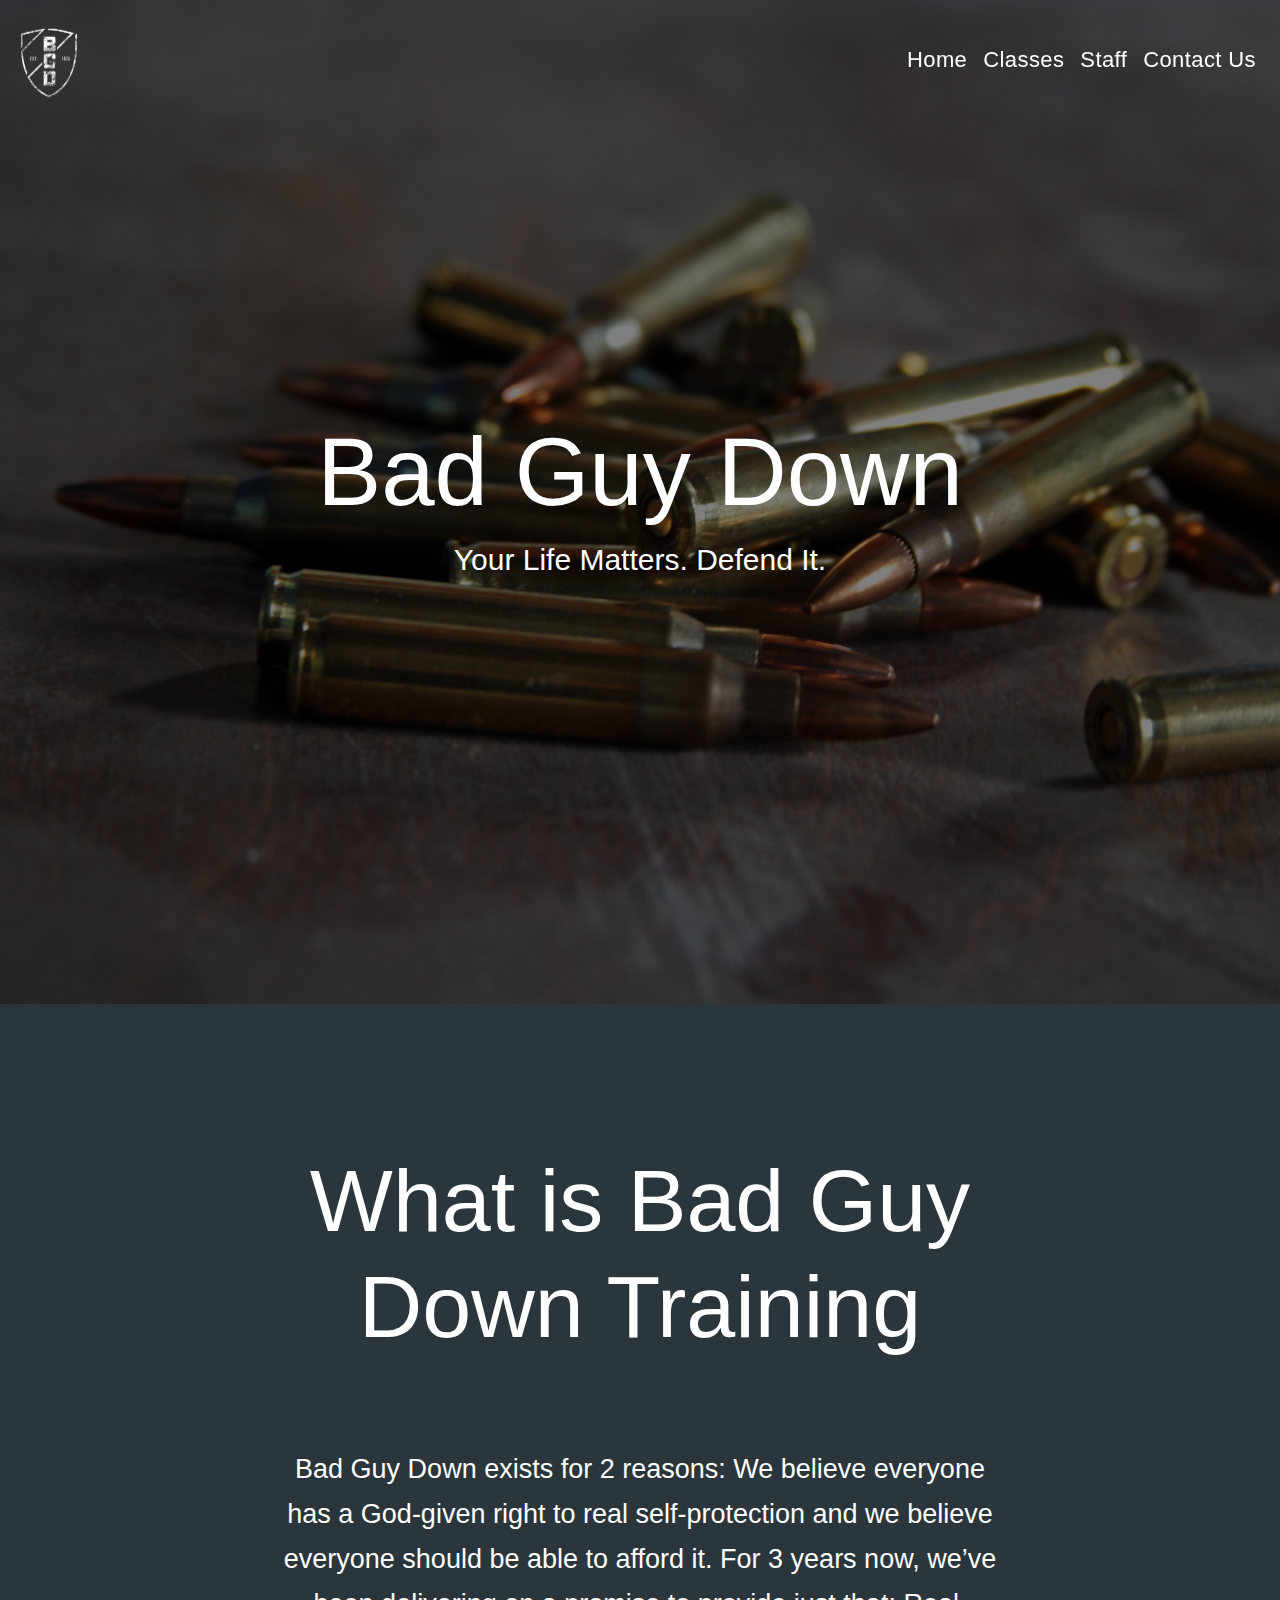
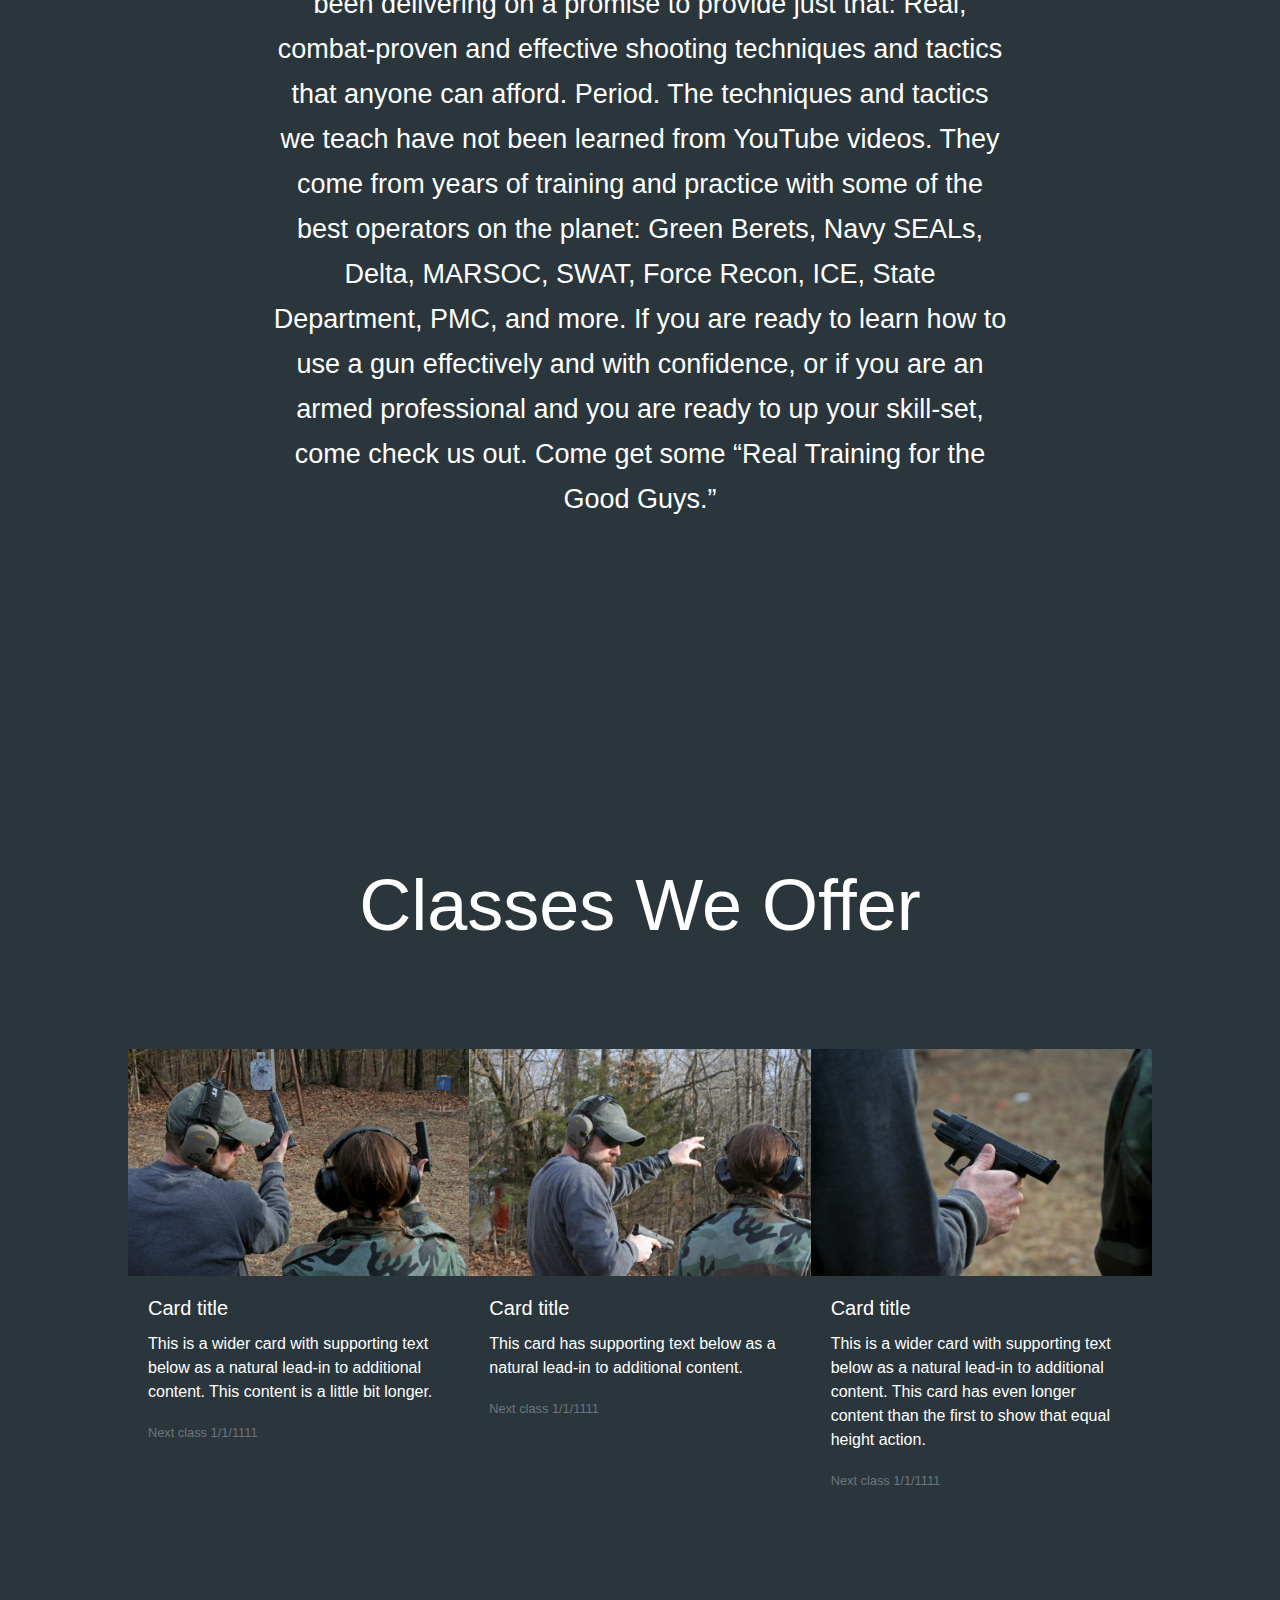
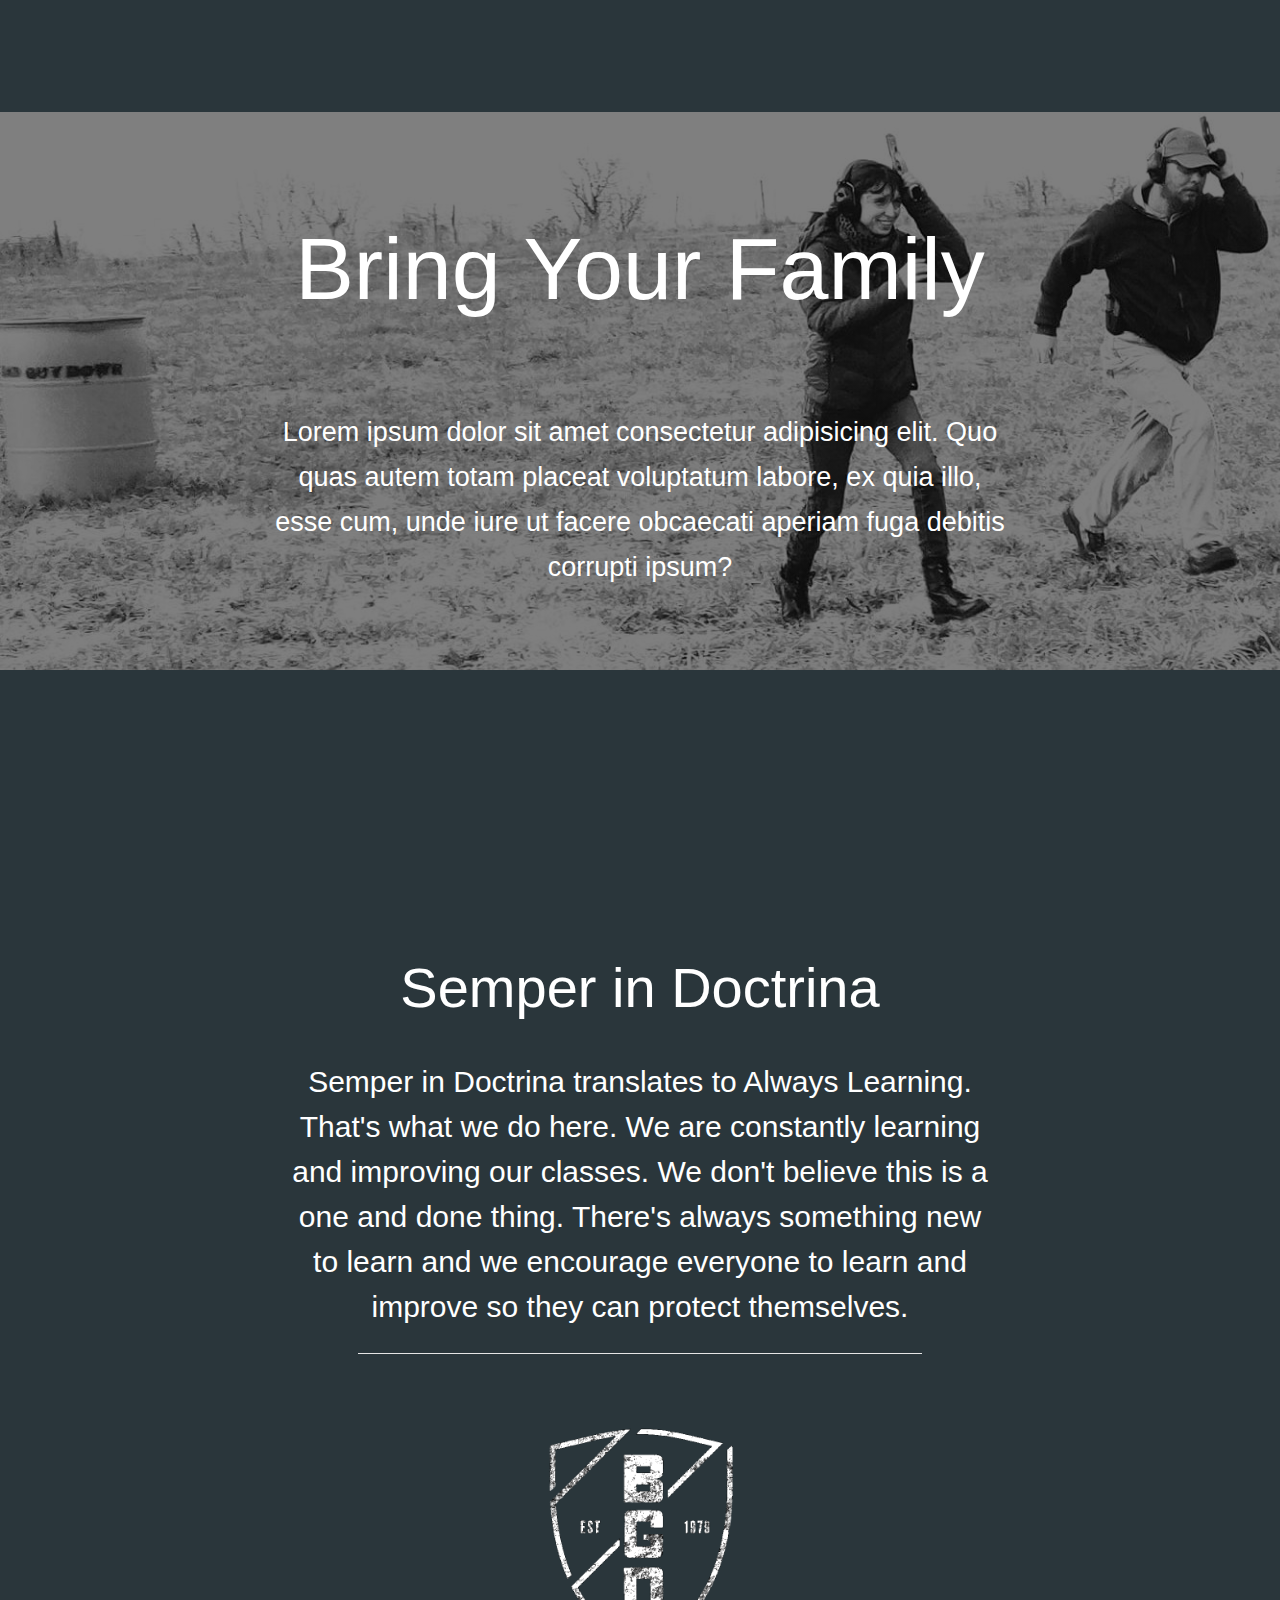
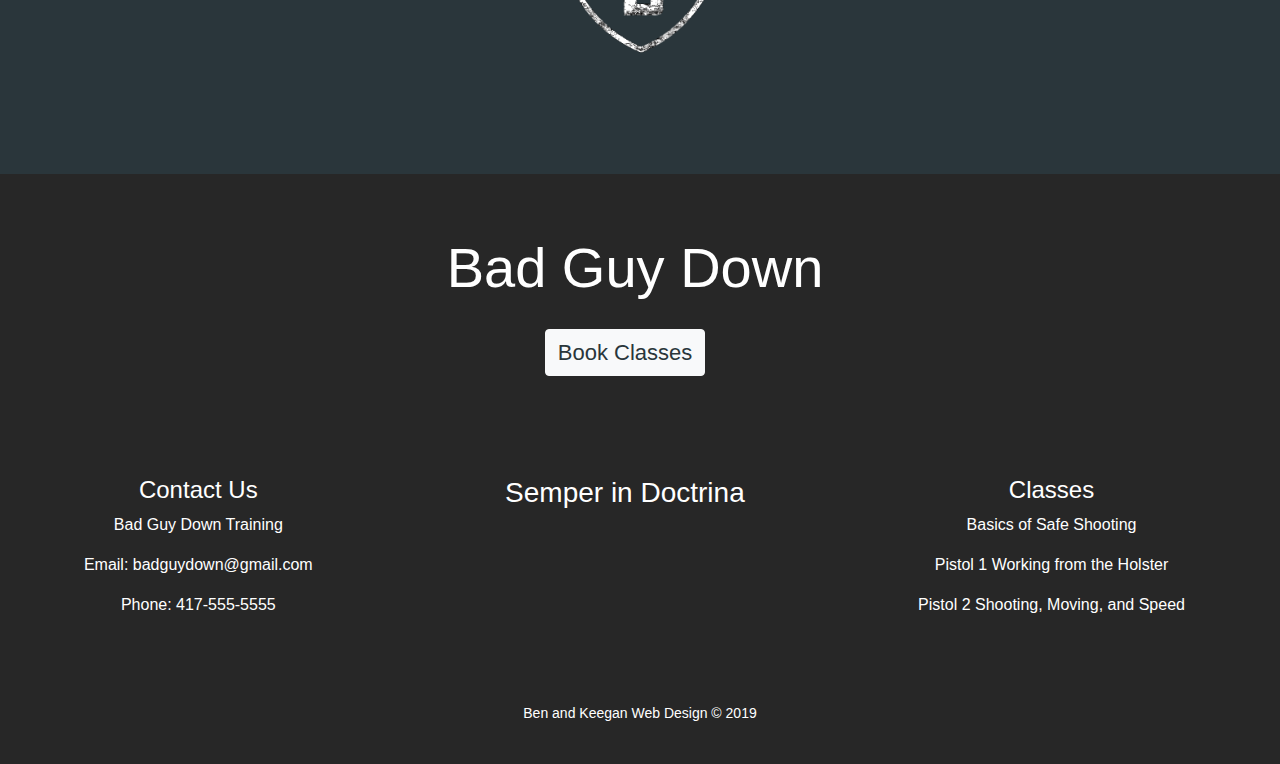
<file: index.html>
<!doctype html>
<html lang="en">
    <head>
        <!-- Required meta tags -->
        <meta charset="utf-8">
        <meta name="viewport" content="width=device-width, initial-scale=1, shrink-to-fit=no">

        <!-- Bootstrap CSS -->
        <link rel="stylesheet" href="https://stackpath.bootstrapcdn.com/bootstrap/4.3.1/css/bootstrap.min.css" integrity="sha384-ggOyR0iXCbMQv3Xipma34MD+dH/1fQ784/j6cY/iJTQUOhcWr7x9JvoRxT2MZw1T" crossorigin="anonymous">
        <link rel="stylesheet" href="styles.css">
        <title>Redesign</title>
    </head>
    <body>
        <div class="page-container">
            <div class="content-wrapper">
                <div class="nav-container">
                    <nav class="navbar navbar-expand-lg navbar-light navbar-fixed-top navbar-default">
                        <a class="navbar-brand" href="#"><img src="images/bgdlogo-white.png" alt="bgd logo"></a>
                        <button class="navbar-toggler" type="button" data-toggle="collapse" data-target="#navbarNav" aria-controls="navbarNav" aria-expanded="false" aria-label="Toggle navigation">
                            <span class="navbar-toggler-icon"></span>
                        </button>
                        <div class="collapse navbar-collapse" id="navbarNav">
                            <ul class="navbar-nav ml-auto">
                                <li class="nav-item active">
                                    <a class="nav-link" href="index.html">Home <span class="sr-only">(current)</span></a>
                                </li>                        
                                <li class="nav-item">
                                    <a class="nav-link" href="classes.html">Classes</a>
                                </li>
                                <li class="nav-item">
                                    <a class="nav-link" href="staff.html">Staff</a>
                                </li>
                                <li class="nav-item">
                                    <a class="nav-link" href="contact.html">Contact Us</a>
                                </li>
                            </ul>
                        </div>
                    </nav>
                </div>
                
                <div class="content-container darken">
                    <div class="jumbotron jumbotron-fluid text-center">
                        <div class="container">
                            <h1 class="display-1">Bad Guy Down</h1>
                            <p class="lead">Your Life Matters. Defend It.</p>
                        </div>
                    </div>                        
                </div>
                <div class=" section about">
                    <div class="jumbotron jumbotron-fluid">
                        <div class="container">
                            <h1 class="display-2">What is Bad Guy Down Training</h1>
                            <p class="lead">Bad Guy Down exists for 2 reasons:
                                We believe everyone has a God-given right to real self-protection and
                                we believe everyone should be able to afford it.
                                For 3 years now, we’ve been delivering on a promise to provide just that: Real, combat-proven and effective shooting techniques and tactics that anyone can afford.  Period.
                                The techniques and tactics we teach have not been learned from YouTube videos.  They come from years of training and practice with some of the best operators on the planet: Green Berets, Navy SEALs, Delta, MARSOC, SWAT, Force Recon, ICE, State Department, PMC, and more.  
                                If you are ready to learn how to use a gun effectively and with confidence, or if you are an armed professional and you are ready to up your skill-set, come check us out.
                                Come get some “Real Training for the Good Guys.”
                            </p>
                        </div>
                    </div>
                </div>
                <div class="section about">
                    <h1 class="display-3">Classes We Offer</h1>
                </div>
                <div class="card-group">            
                    <div class="card">
                        <img src="images/teaching1.jpg" class="card-img-top" alt="teaching">
                        <div class="card-body">
                            <h5 class="card-title">Card title</h5>
                            <p class="card-text">This is a wider card with supporting text below as a       natural lead-in to additional content. This content is a little bit longer.</p>
                            <p class="card-text"><small class="text-muted">Next class 1/1/1111</small></p>
                        </div>
                    </div>
                    <div class="card">
                        <img src="images/teaching2.jpg" class="card-img-top" alt="teaching">
                        <div class="card-body">
                            <h5 class="card-title">Card title</h5>
                            <p class="card-text">This card has supporting text below as a natural lead-in to additional content.</p>
                            <p class="card-text"><small class="text-muted">Next class 1/1/1111</small></p>
                        </div>
                    </div>
                    <div class="card">
                        <img src="images/teaching3.jpg" class="card-img-top" alt="teaching">
                        <div class="card-body">
                            <h5 class="card-title">Card title</h5>
                            <p class="card-text">This is a wider card with supporting text below as a natural lead-in to additional content. This card has even longer content than the first to show that equal height action.</p>
                            <p class="card-text"><small class="text-muted">Next class 1/1/1111</small></p>
                        </div>
                    </div>
                </div>
                
                <div class=" section about darken" id="family">
                    <div class="jumbotron jumbotron-fluid">
                        <div class="container">
                            <h1 class="display-2">Bring Your Family</h1>
                            <p class="lead">
                                Lorem ipsum dolor sit amet consectetur adipisicing elit. Quo quas autem totam placeat voluptatum labore, ex quia illo, esse cum, unde iure ut facere obcaecati aperiam fuga debitis corrupti ipsum? 
                            </p>
                        </div>
                    </div>
                </div>

                <div class="section">            
                    <div class="jumbotron text-center">
                        <h1 class="display-4">Semper in Doctrina</h1>
                        <p class="lead">
                            Semper in Doctrina translates to Always Learning. That's what we do here. We are constantly learning and improving our classes. We don't believe this is a one and done thing. There's always something new to learn and we encourage everyone to learn and improve so they can protect themselves.
                        </p>
                        <hr class="my-4">
                        <img src="images/bgdlogo-white.png" alt="bad guy down">
                    </div>            
                </div>        


                <footer class="text-center" id="home-footer">
                    <h1 class="display-4">Bad Guy Down</h1>
                    <button type="button" class="btn btn-light"><a style="color: #2a363b !important;" href="https://www.vagaro.com/badguydowntraining/classes?fbclid=IwAR1PfVunBiQ3Q4nabPgcXvqK_A6HH1zWyyJSUwXIPzI6vWVzUP1MEJxB_UI&ig_fbb=true" target="_blank">Book Classes</a></button>
                    <div class="row">
                        <div class="column">
                            <h4>Contact Us</h4>
                            <p>Bad Guy Down Training</p>
                            <p>Email: badguydown@gmail.com</p>
                            <p>Phone: 417-555-5555</p>
                        </div>
                        <div class="column" id="footer-motto">
                            <h3>Semper in Doctrina</h3>
                            <p></p>
                            <p></p>
                        </div>
                        <div class="column">
                            <h4>Classes</h4>
                            <p>Basics of Safe Shooting</p>
                            <p>Pistol 1 Working from the Holster</p>
                            <p>Pistol 2 Shooting, Moving, and Speed</p>
                        </div>
                    </div>            

                    <p class="copyright lead">Ben and Keegan Web Design &copy; 2019</p>
                </footer>
            </div>
        </div>

        <!-- Optional JavaScript -->
        <!-- jQuery first, then Popper.js, then Bootstrap JS -->
        <script src="https://code.jquery.com/jquery-3.3.1.slim.min.js" integrity="sha384-q8i/X+965DzO0rT7abK41JStQIAqVgRVzpbzo5smXKp4YfRvH+8abtTE1Pi6jizo" crossorigin="anonymous"></script>
        <script src="https://cdnjs.cloudflare.com/ajax/libs/popper.js/1.14.7/umd/popper.min.js" integrity="sha384-UO2eT0CpHqdSJQ6hJty5KVphtPhzWj9WO1clHTMGa3JDZwrnQq4sF86dIHNDz0W1" crossorigin="anonymous"></script>
        <script src="https://stackpath.bootstrapcdn.com/bootstrap/4.3.1/js/bootstrap.min.js" integrity="sha384-JjSmVgyd0p3pXB1rRibZUAYoIIy6OrQ6VrjIEaFf/nJGzIxFDsf4x0xIM+B07jRM" crossorigin="anonymous"></script>
    </body>
</html>
</file>
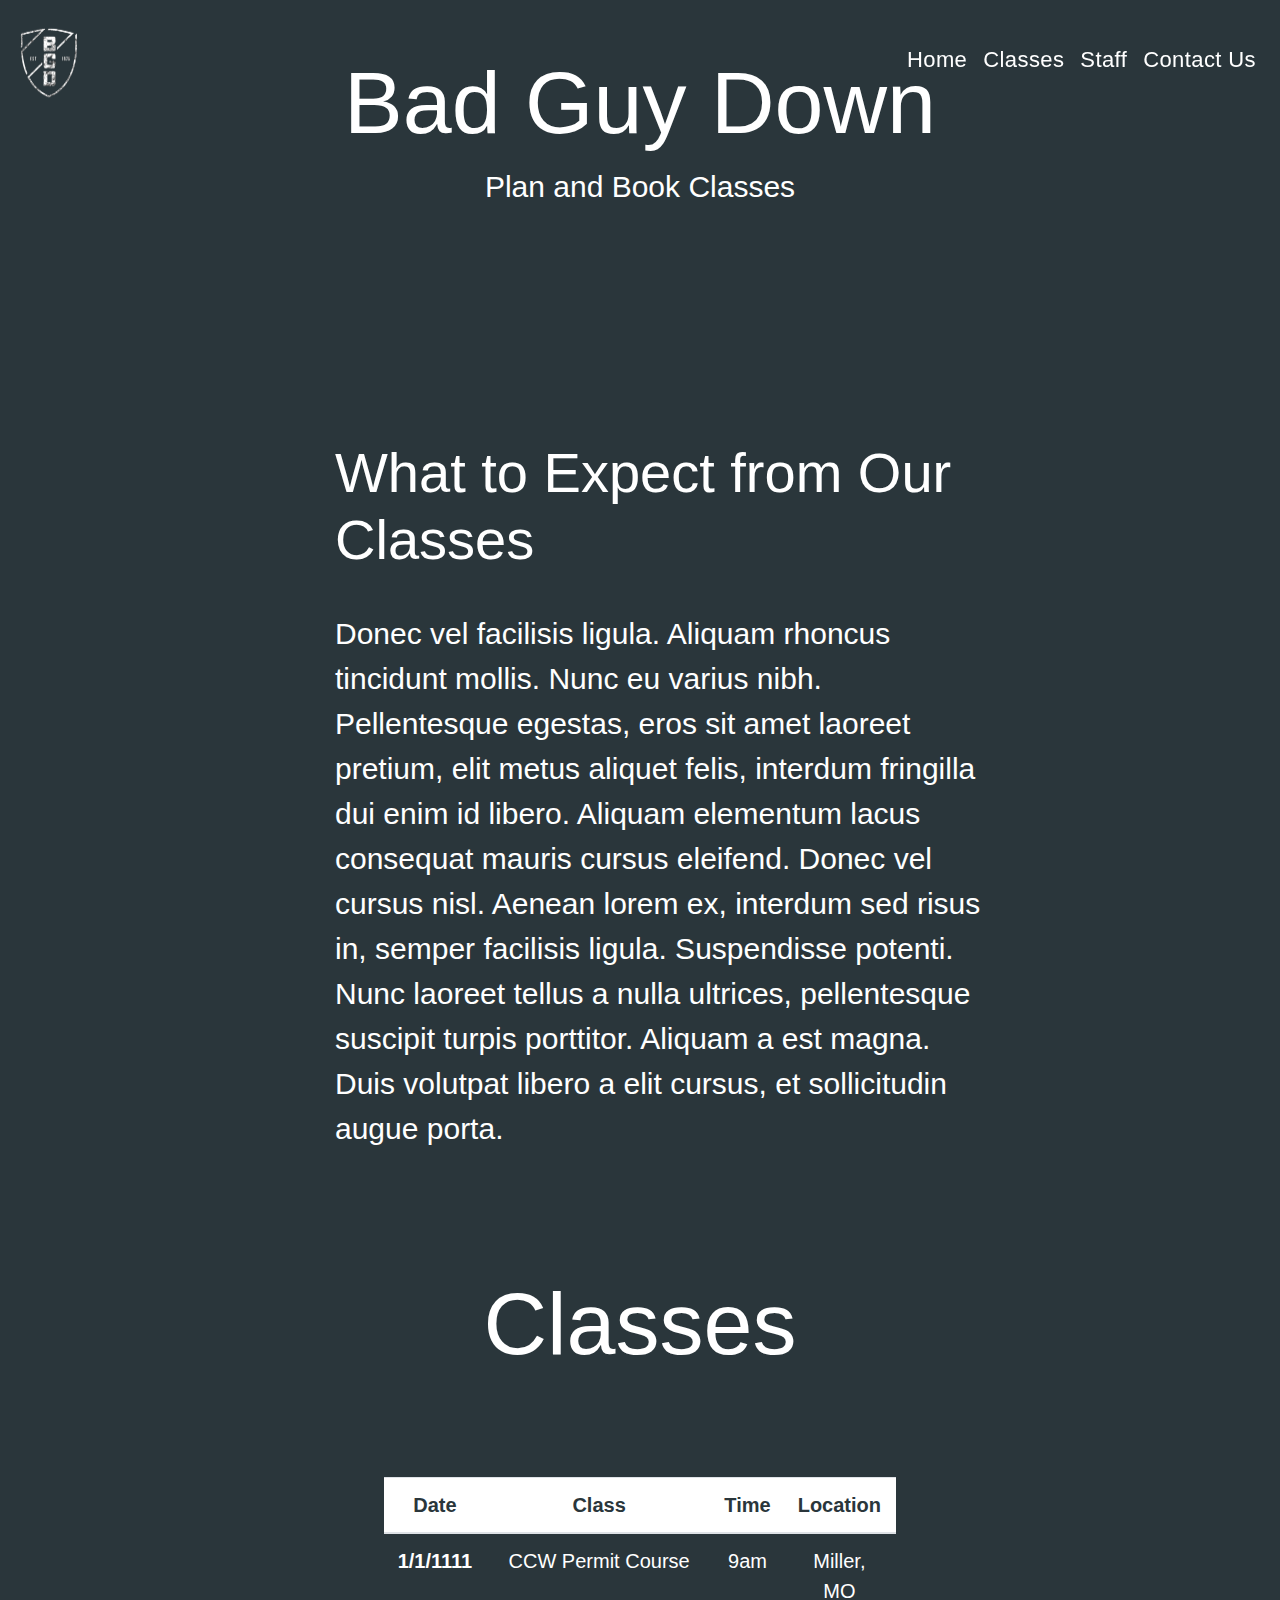
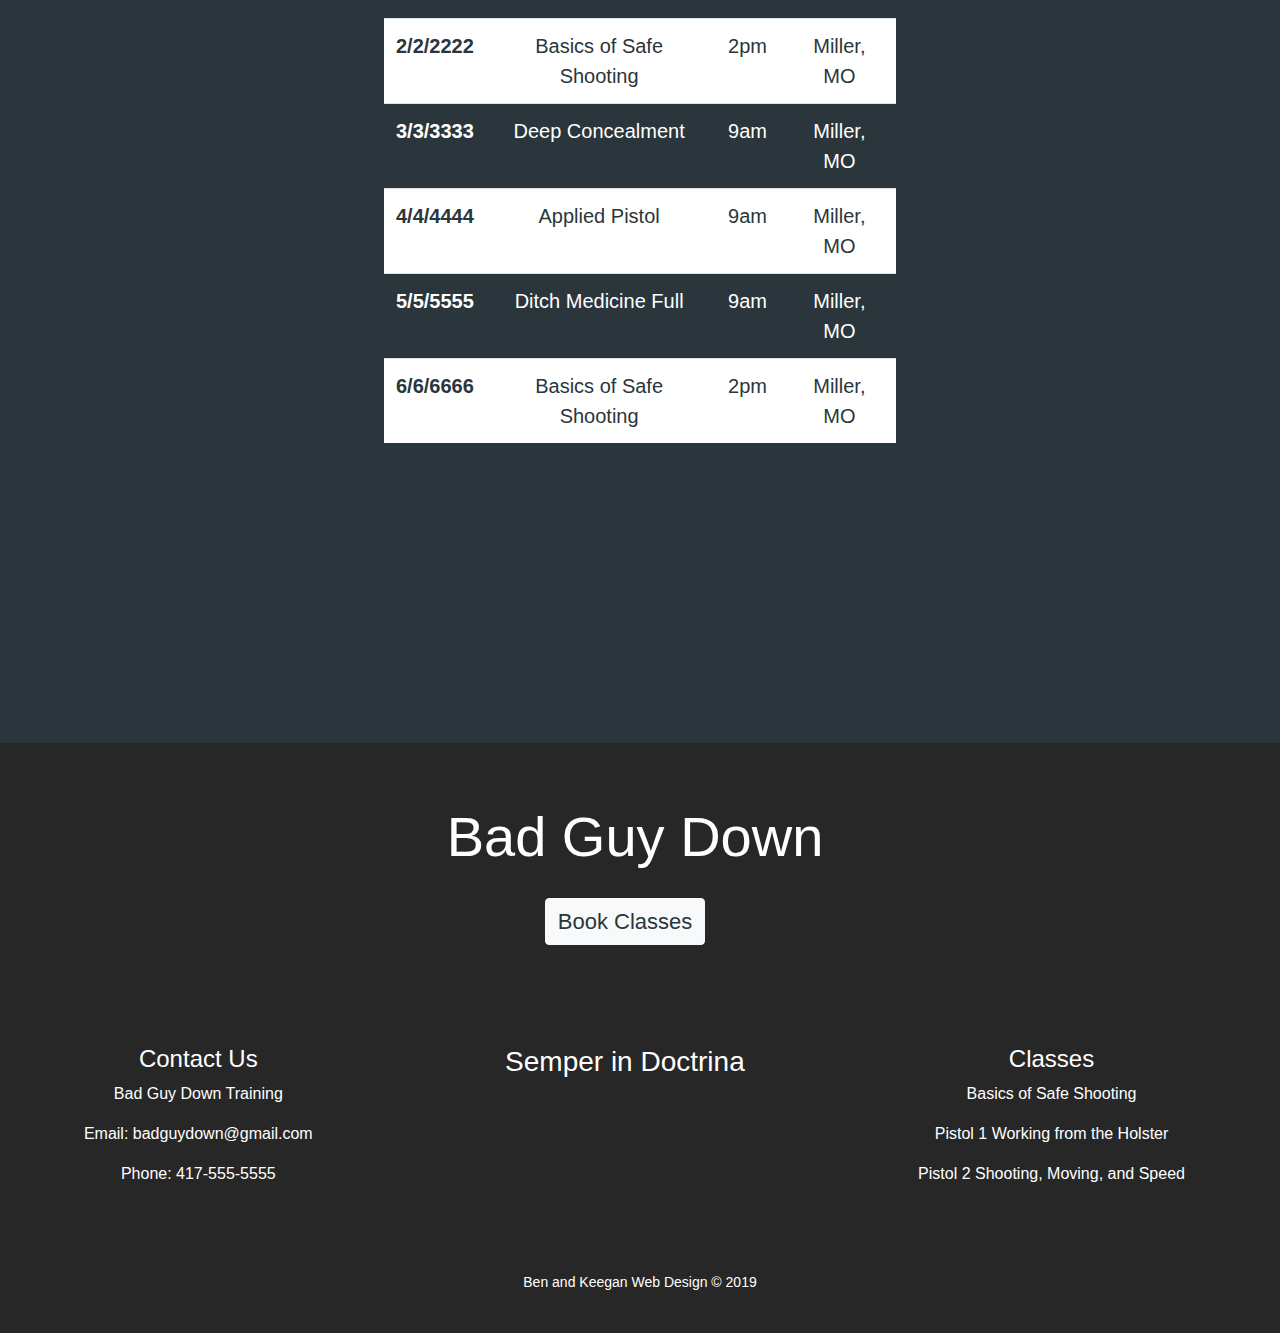
<file: classes.html>
<!doctype html>
<html lang="en">
    <head>
        <!-- Required meta tags -->
        <meta charset="utf-8">
        <meta name="viewport" content="width=device-width, initial-scale=1, shrink-to-fit=no">

        <!-- Bootstrap CSS -->
        <link rel="stylesheet" href="https://stackpath.bootstrapcdn.com/bootstrap/4.3.1/css/bootstrap.min.css" integrity="sha384-ggOyR0iXCbMQv3Xipma34MD+dH/1fQ784/j6cY/iJTQUOhcWr7x9JvoRxT2MZw1T" crossorigin="anonymous">
        <link rel="stylesheet" href="styles.css">
        <title>Redesign</title>
    </head>
    <body>
        <div class="page-container">
            <div class="content-wrapper">
                <div class="nav-container">
                    <nav class="navbar navbar-expand-lg navbar-light navbar-fixed-top navbar-default">
                        <a class="navbar-brand" href="#"><img src="images/bgdlogo-white.png" alt="bgd logo"></a>
                        <button class="navbar-toggler" type="button" data-toggle="collapse" data-target="#navbarNav" aria-controls="navbarNav" aria-expanded="false" aria-label="Toggle navigation">
                            <span class="navbar-toggler-icon"></span>
                        </button>
                        <div class="collapse navbar-collapse" id="navbarNav">
                            <ul class="navbar-nav ml-auto">
                                <li class="nav-item active">
                                    <a class="nav-link" href="index.html">Home <span class="sr-only">(current)</span></a>
                                </li>
                                <li class="nav-item">
                                    <a class="nav-link" href="classes.html">Classes</a>
                                </li>
                                <li class="nav-item">
                                    <a class="nav-link" href="staff.html">Staff</a>
                                </li>
                                <li class="nav-item">
                                    <a class="nav-link" href="contact.html">Contact Us</a>
                                </li>
                            </ul>
                        </div>
                    </nav>
                </div>

                <div class="jumbotron-container">
                    <div class="jumbotron jumbotron-fluid" id="class-head">
                        <div class="container text-center">
                            <h1 class="display-2">Bad Guy Down</h1>
                            <p class="lead">Plan and Book Classes</p>
                        </div>
                    </div>
                </div>
                
                <div class=" section" id="about-classes">
                    <div class="jumbotron jumbotron-fluid">
                        <div class="container">
                            <h1 class="display-4">What to Expect from Our Classes</h1>
                            <p class="lead">Donec vel facilisis ligula. Aliquam rhoncus tincidunt mollis. Nunc eu varius nibh. Pellentesque egestas, eros sit amet laoreet pretium, elit metus aliquet felis, interdum fringilla dui enim id libero. Aliquam elementum lacus consequat mauris cursus eleifend. Donec vel cursus nisl. Aenean lorem ex, interdum sed risus in, semper facilisis ligula. Suspendisse potenti. Nunc laoreet tellus a nulla ultrices, pellentesque suscipit turpis porttitor. Aliquam a est magna. Duis volutpat libero a elit cursus, et sollicitudin augue porta.</p>
                        </div>
                    </div>
                </div> 

                <div class="table-container text-center">
                    <table class="table">
                        <h1 class="display-2">Classes</h1>
                        <thead>
                            <tr class="colored">
                                <th scope="col">Date</th>
                                <th scope="col">Class</th>
                                <th scope="col">Time</th>
                                <th scope="col">Location</th>
                            </tr>
                        </thead>
                        <tbody>
                            <tr>
                                <th scope="row">1/1/1111</th>
                                <td>CCW Permit Course</td>
                                <td>9am</td>
                                <td>Miller, MO</td>
                            </tr>
                            <tr class="colored">
                                <th scope="row">2/2/2222</th>
                                <td>Basics of Safe Shooting</td>
                                <td>2pm</td>
                                <td>Miller, MO</td>
                            </tr>
                            <tr>
                                <th scope="row">3/3/3333</th>
                                <td>Deep Concealment</td>
                                <td>9am</td>
                                <td>Miller, MO</td>
                            </tr>
                            <tr class="colored">
                                <th scope="row">4/4/4444</th>
                                <td>Applied Pistol</td>
                                <td>9am</td>
                                <td>Miller, MO</td>
                            </tr>
                            <tr>
                                <th scope="row">5/5/5555</th>
                                <td>Ditch Medicine Full</td>
                                <td>9am</td>
                                <td>Miller, MO</td>
                            </tr>
                            <tr class="colored">
                                <th scope="row">6/6/6666</th>
                                <td>Basics of Safe Shooting</td>
                                <td>2pm</td>
                                <td>Miller, MO</td>
                            </tr>
                        </tbody>
                    </table>
                </div>        

                <footer class="text-center" id="home-footer">
                    <h1 class="display-4">Bad Guy Down</h1>
                    <button type="button" class="btn btn-light"><a style="color: #2a363b !important;" href="https://www.vagaro.com/badguydowntraining/classes?fbclid=IwAR1PfVunBiQ3Q4nabPgcXvqK_A6HH1zWyyJSUwXIPzI6vWVzUP1MEJxB_UI&ig_fbb=true" target="_blank">Book Classes</a></button>
                    <div class="row">
                        <div class="column">
                            <h4>Contact Us</h4>
                            <p>Bad Guy Down Training</p>
                            <p>Email: badguydown@gmail.com</p>
                            <p>Phone: 417-555-5555</p>
                        </div>
                        <div class="column" id="footer-motto">
                            <h3>Semper in Doctrina</h3>
                            <p></p>
                            <p></p>
                        </div>
                        <div class="column">
                            <h4>Classes</h4>
                            <p>Basics of Safe Shooting</p>
                            <p>Pistol 1 Working from the Holster</p>
                            <p>Pistol 2 Shooting, Moving, and Speed</p>
                        </div>
                    </div>            

                    <p class="copyright lead">Ben and Keegan Web Design &copy; 2019</p>
                </footer>
                </div>
            </div>
            </div>
        </div>
        <!-- Optional JavaScript -->
        <!-- jQuery first, then Popper.js, then Bootstrap JS -->
        <script src="https://code.jquery.com/jquery-3.3.1.slim.min.js" integrity="sha384-q8i/X+965DzO0rT7abK41JStQIAqVgRVzpbzo5smXKp4YfRvH+8abtTE1Pi6jizo" crossorigin="anonymous"></script>
        <script src="https://cdnjs.cloudflare.com/ajax/libs/popper.js/1.14.7/umd/popper.min.js" integrity="sha384-UO2eT0CpHqdSJQ6hJty5KVphtPhzWj9WO1clHTMGa3JDZwrnQq4sF86dIHNDz0W1" crossorigin="anonymous"></script>
        <script src="https://stackpath.bootstrapcdn.com/bootstrap/4.3.1/js/bootstrap.min.js" integrity="sha384-JjSmVgyd0p3pXB1rRibZUAYoIIy6OrQ6VrjIEaFf/nJGzIxFDsf4x0xIM+B07jRM" crossorigin="anonymous"></script>
    </body>
</html>
</file>
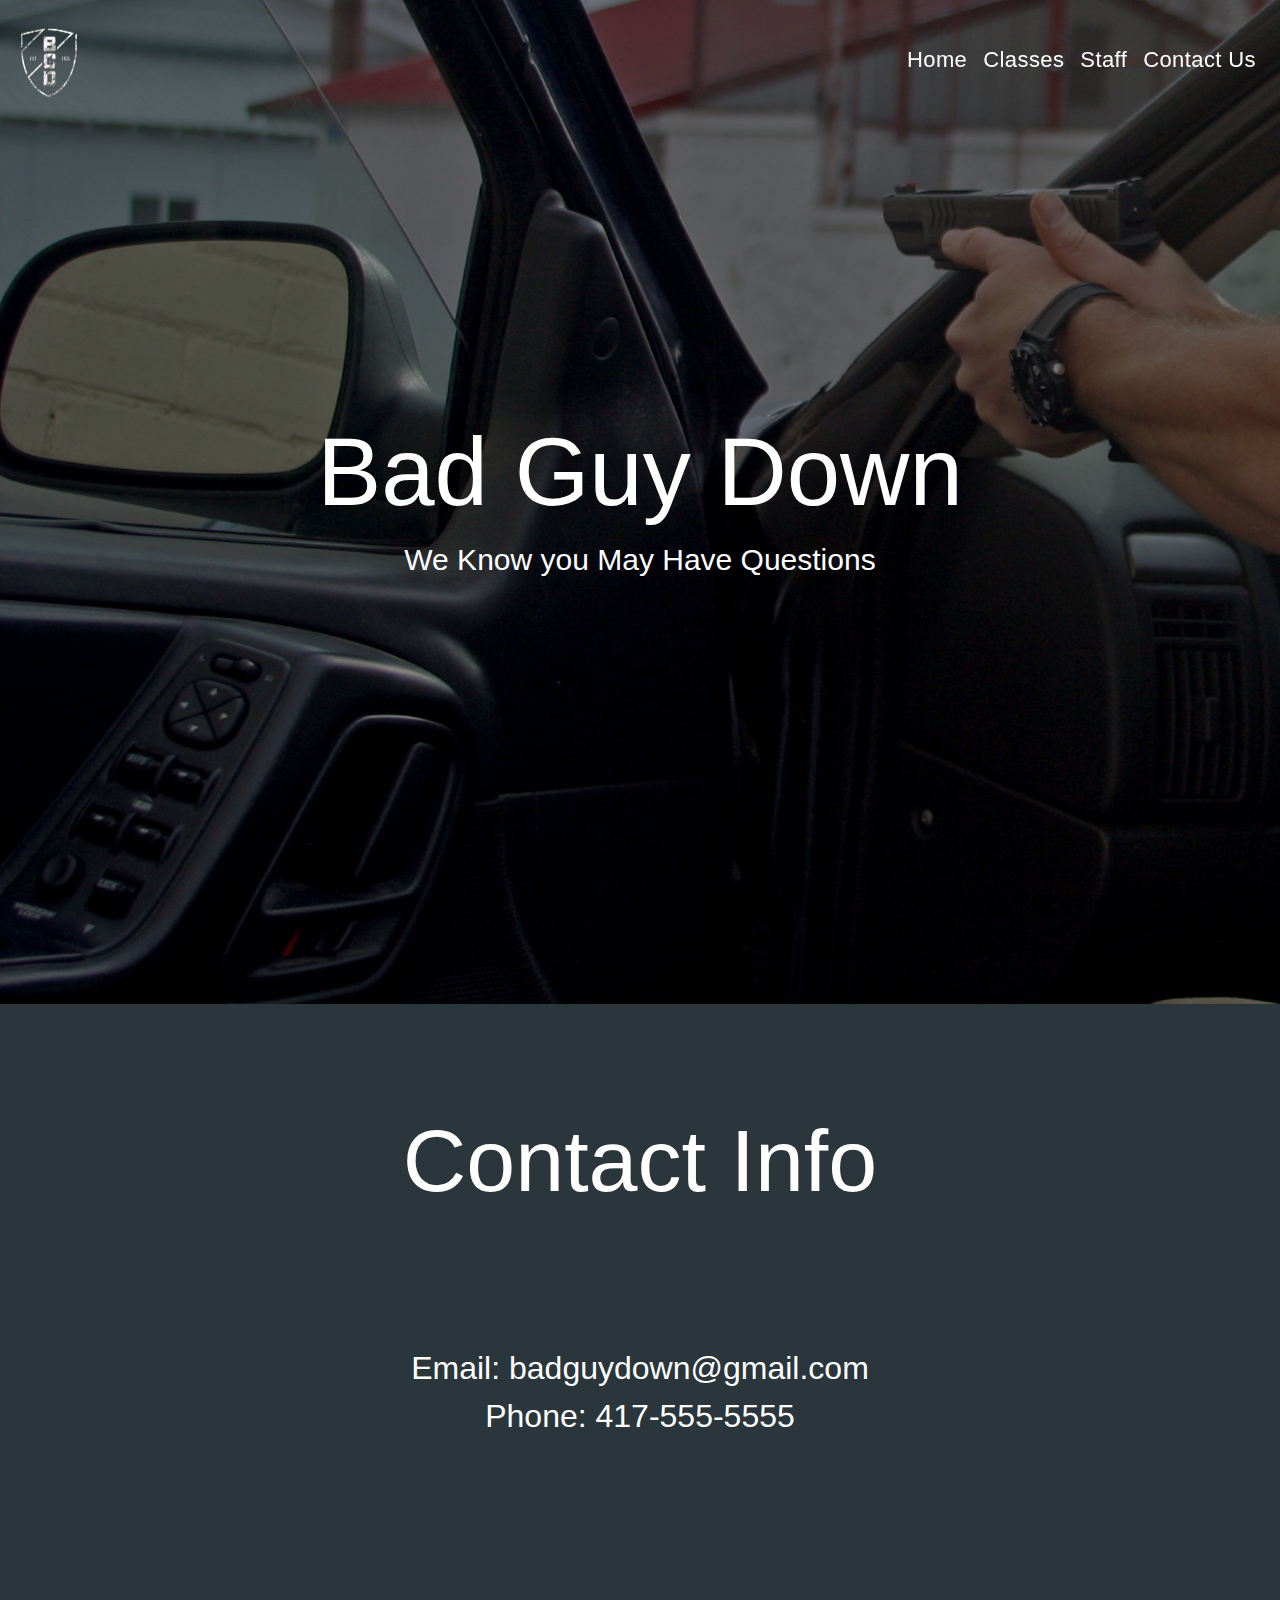
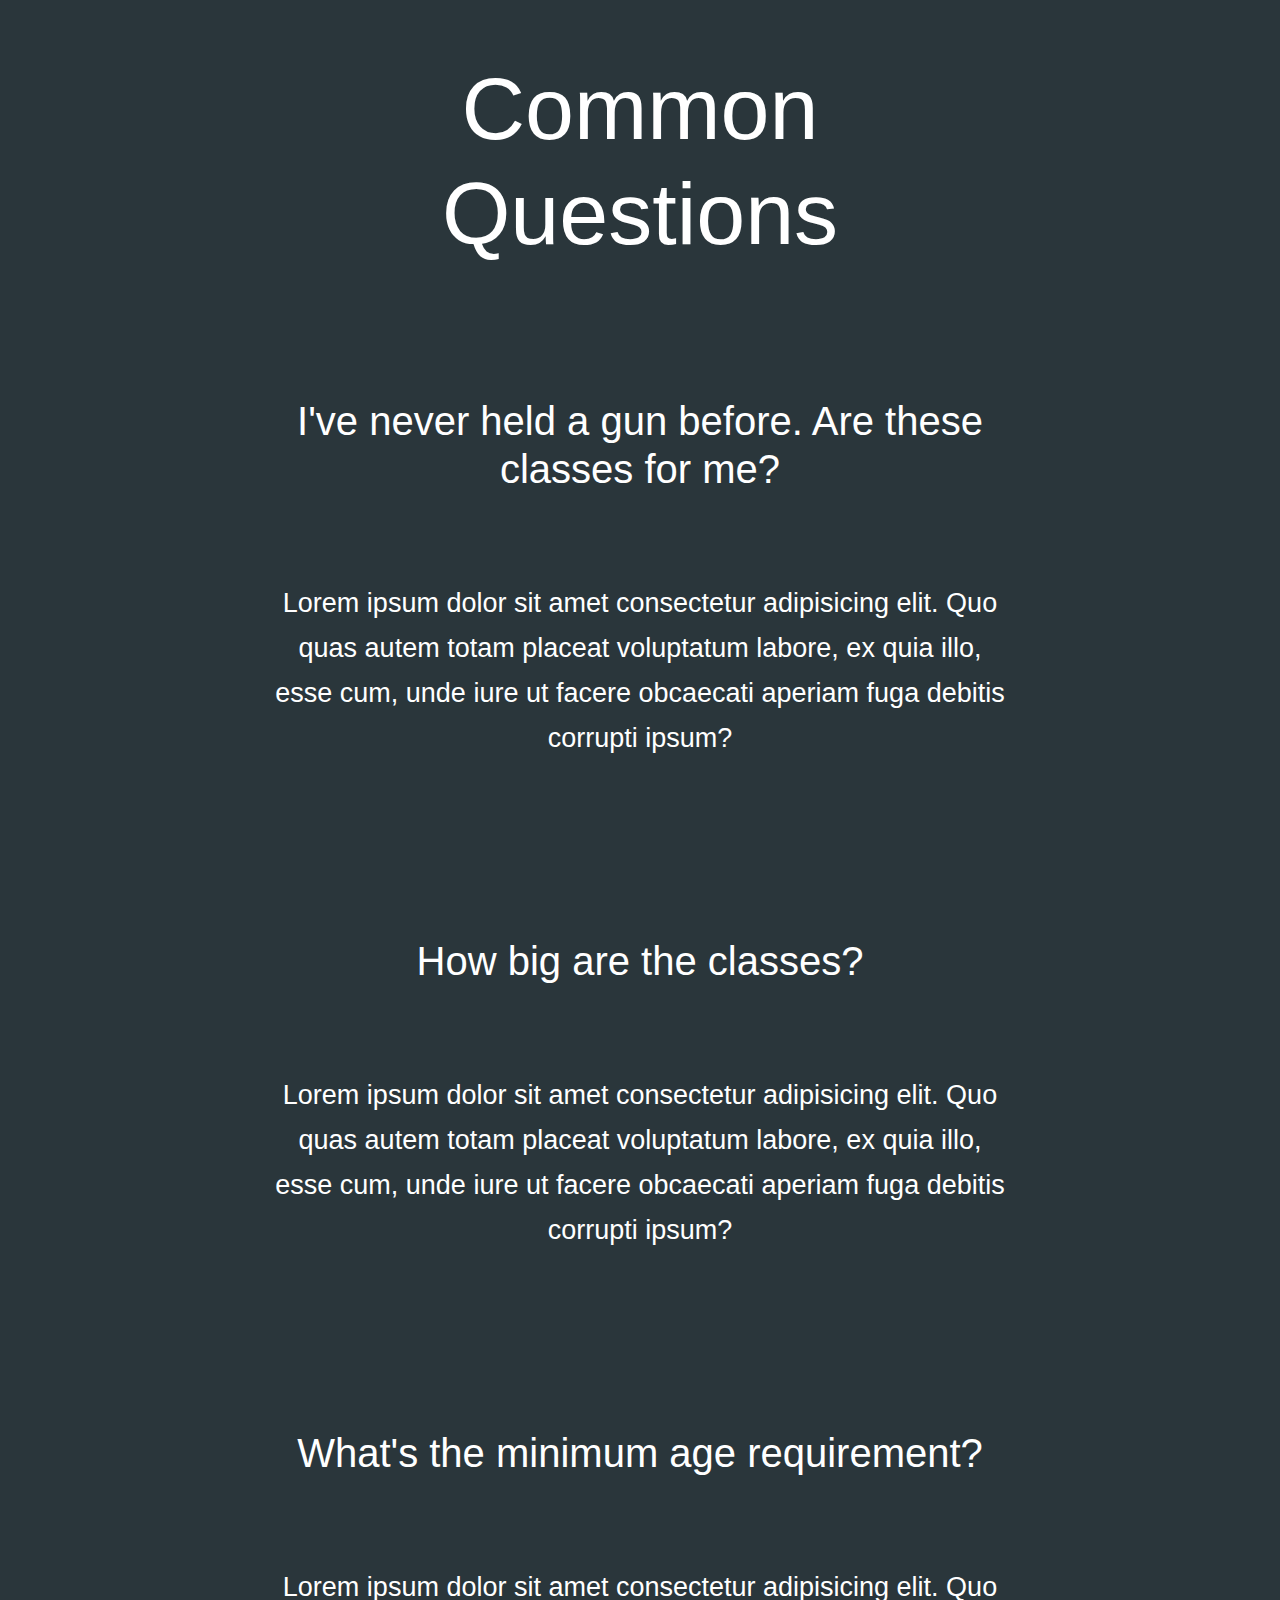
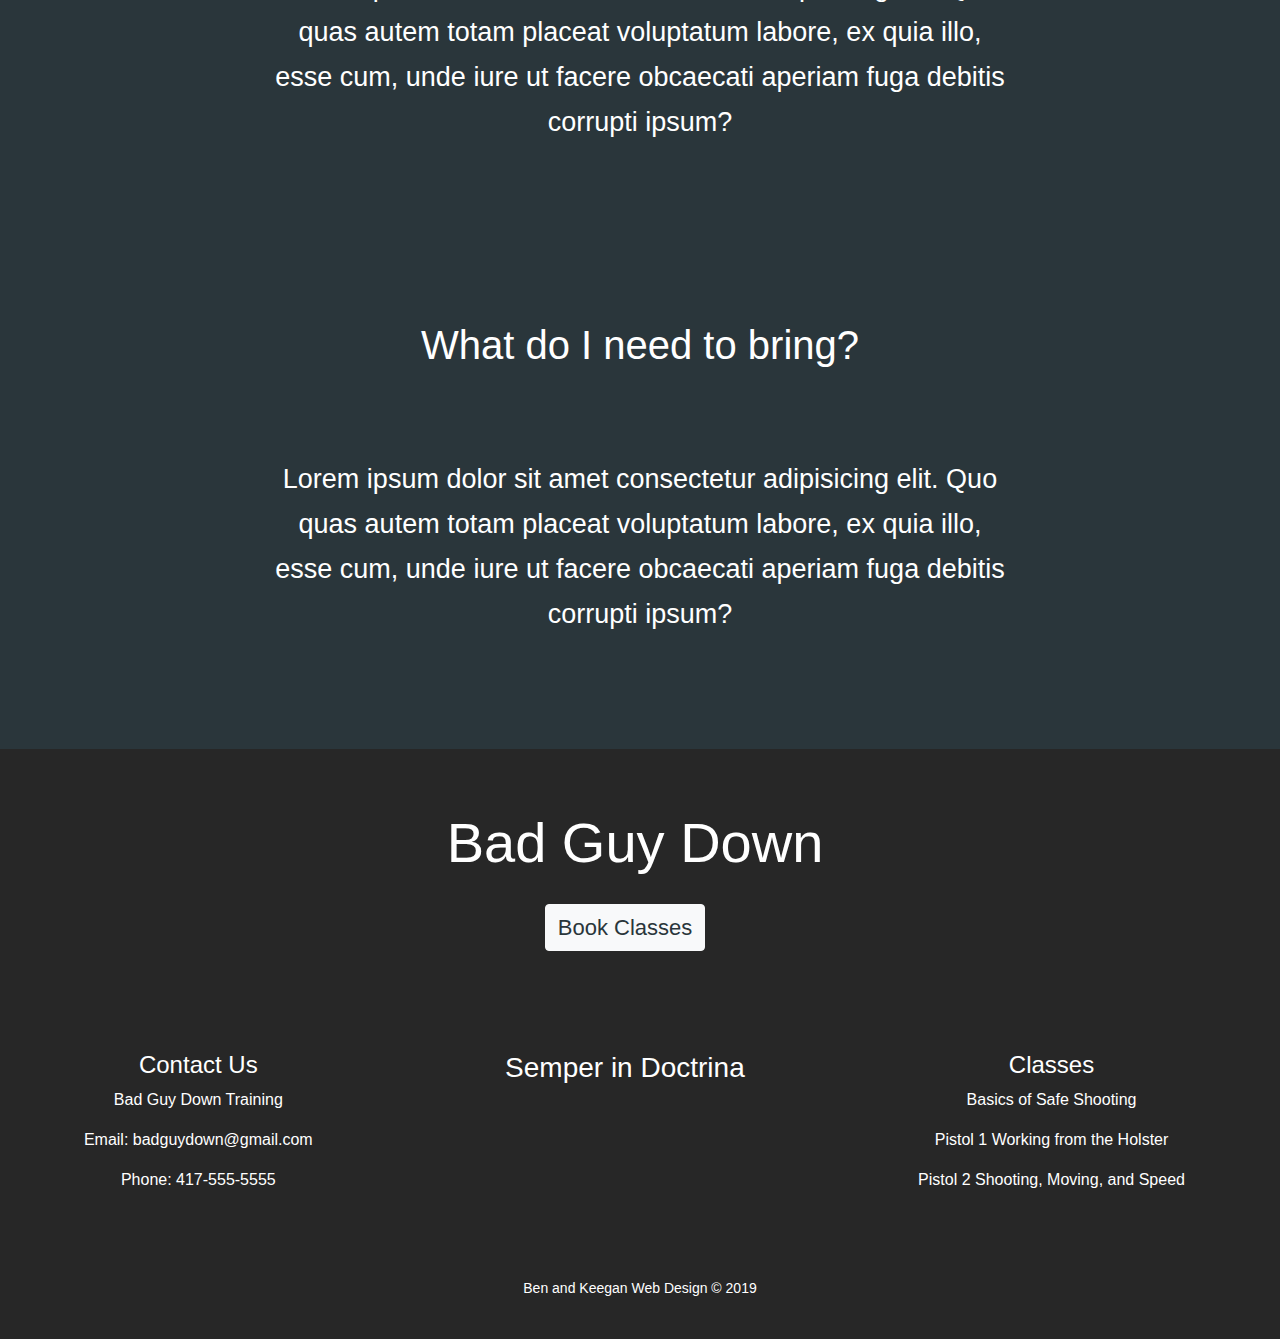
<file: contact.html>
<!doctype html>
<html lang="en">
    <head>
        <!-- Required meta tags -->
        <meta charset="utf-8">
        <meta name="viewport" content="width=device-width, initial-scale=1, shrink-to-fit=no">

        <!-- Bootstrap CSS -->
        <link rel="stylesheet" href="https://stackpath.bootstrapcdn.com/bootstrap/4.3.1/css/bootstrap.min.css" integrity="sha384-ggOyR0iXCbMQv3Xipma34MD+dH/1fQ784/j6cY/iJTQUOhcWr7x9JvoRxT2MZw1T" crossorigin="anonymous">
        <link rel="stylesheet" href="styles.css">
        <title>Redesign</title>
    </head>
    <body>
        <div class="page-container">
            <div class="content-wrapper">
                <div class="nav-container">
                    <nav class="navbar navbar-expand-lg navbar-light navbar-fixed-top navbar-default">
                        <a class="navbar-brand" href="#"><img src="images/bgdlogo-white.png" alt="bgd logo"></a>
                        <button class="navbar-toggler" type="button" data-toggle="collapse" data-target="#navbarNav" aria-controls="navbarNav" aria-expanded="false" aria-label="Toggle navigation">
                            <span class="navbar-toggler-icon"></span>
                        </button>
                        <div class="collapse navbar-collapse" id="navbarNav">
                            <ul class="navbar-nav ml-auto">
                                <li class="nav-item active">
                                    <a class="nav-link" href="index.html">Home <span class="sr-only">(current)</span></a>
                                </li>
                                <li class="nav-item">
                                    <a class="nav-link" href="classes.html">Classes</a>
                                </li>
                                <li class="nav-item">
                                    <a class="nav-link" href="staff.html">Staff</a>
                                </li>
                                <li class="nav-item">
                                    <a class="nav-link" href="contact.html">Contact Us</a>
                                </li>
                            </ul>
                        </div>
                    </nav>
                </div>

                <div class="content-container darken-classes">
                    <div class="jumbotron jumbotron-fluid text-center">
                        <div class="container">
                            <h1 class="display-1">Bad Guy Down</h1>
                            <p class="lead">We Know you May Have Questions</p>
                        </div>
                    </div>
                </div>

                <div class=" section about questions">
                    <div class="jumbotron jumbotron-fluid">
                        <div class="container">
                            <h1 class="display-2">Contact Info</h1>

                              <ul class="list-unstyled contactsize">
                                <li>Email: badguydown@gmail.com</li>
                                <li>Phone: 417-555-5555</li>
                              </ul>

                        </div>
                    </div>
                </div>

                <div class=" section about questions">
                    <div class="jumbotron jumbotron-fluid">
                        <div class="container">
                            <h1 class="display-2">Common Questions</h1>
                            <h1 class="display-5">I've never held a gun before. Are these classes for me?</h1>
                            <p class="lead">
                                Lorem ipsum dolor sit amet consectetur adipisicing elit. Quo quas autem totam placeat voluptatum labore, ex quia illo, esse cum, unde iure ut facere obcaecati aperiam fuga debitis corrupti ipsum?
                            </p>
                        </div>
                    </div>
                </div>

                <div class=" section about questions">
                    <div class="jumbotron jumbotron-fluid">
                        <div class="container">
                            <h1 class="display-5">How big are the classes?</h1>
                            <p class="lead">
                                Lorem ipsum dolor sit amet consectetur adipisicing elit. Quo quas autem totam placeat voluptatum labore, ex quia illo, esse cum, unde iure ut facere obcaecati aperiam fuga debitis corrupti ipsum?
                            </p>
                        </div>
                    </div>
                </div>

                <div class=" section about questions">
                    <div class="jumbotron jumbotron-fluid">
                        <div class="container">
                            <h1 class="display-5">What's the minimum age requirement?</h1>
                            <p class="lead">
                                Lorem ipsum dolor sit amet consectetur adipisicing elit. Quo quas autem totam placeat voluptatum labore, ex quia illo, esse cum, unde iure ut facere obcaecati aperiam fuga debitis corrupti ipsum?
                            </p>
                        </div>
                    </div>
                </div>

                <div class=" section about questions">
                    <div class="jumbotron jumbotron-fluid">
                        <div class="container">
                            <h1 class="display-5">What do I need to bring?</h1>
                            <p class="lead">
                                Lorem ipsum dolor sit amet consectetur adipisicing elit. Quo quas autem totam placeat voluptatum labore, ex quia illo, esse cum, unde iure ut facere obcaecati aperiam fuga debitis corrupti ipsum?
                            </p>
                        </div>
                    </div>
                </div>

                <footer class="text-center" id="home-footer">
                    <h1 class="display-4">Bad Guy Down</h1>
                    <button type="button" class="btn btn-light"><a style="color: #2a363b !important;" href="https://www.vagaro.com/badguydowntraining/classes?fbclid=IwAR1PfVunBiQ3Q4nabPgcXvqK_A6HH1zWyyJSUwXIPzI6vWVzUP1MEJxB_UI&ig_fbb=true" target="_blank">Book Classes</a></button>
                    <div class="row">
                        <div class="column">
                            <h4>Contact Us</h4>
                            <p>Bad Guy Down Training</p>
                            <p>Email: badguydown@gmail.com</p>
                            <p>Phone: 417-555-5555</p>
                        </div>
                        <div class="column" id="footer-motto">
                            <h3>Semper in Doctrina</h3>
                            <p></p>
                            <p></p>
                        </div>
                        <div class="column">
                            <h4>Classes</h4>
                            <p>Basics of Safe Shooting</p>
                            <p>Pistol 1 Working from the Holster</p>
                            <p>Pistol 2 Shooting, Moving, and Speed</p>
                        </div>
                    </div>

                    <p class="copyright lead">Ben and Keegan Web Design &copy; 2019</p>
                </footer>
            </div>
        </div>
        <!-- Optional JavaScript -->
        <!-- jQuery first, then Popper.js, then Bootstrap JS -->
        <script src="https://code.jquery.com/jquery-3.3.1.slim.min.js" integrity="sha384-q8i/X+965DzO0rT7abK41JStQIAqVgRVzpbzo5smXKp4YfRvH+8abtTE1Pi6jizo" crossorigin="anonymous"></script>
        <script src="https://cdnjs.cloudflare.com/ajax/libs/popper.js/1.14.7/umd/popper.min.js" integrity="sha384-UO2eT0CpHqdSJQ6hJty5KVphtPhzWj9WO1clHTMGa3JDZwrnQq4sF86dIHNDz0W1" crossorigin="anonymous"></script>
        <script src="https://stackpath.bootstrapcdn.com/bootstrap/4.3.1/js/bootstrap.min.js" integrity="sha384-JjSmVgyd0p3pXB1rRibZUAYoIIy6OrQ6VrjIEaFf/nJGzIxFDsf4x0xIM+B07jRM" crossorigin="anonymous"></script>
    </body>
</html>
</file>
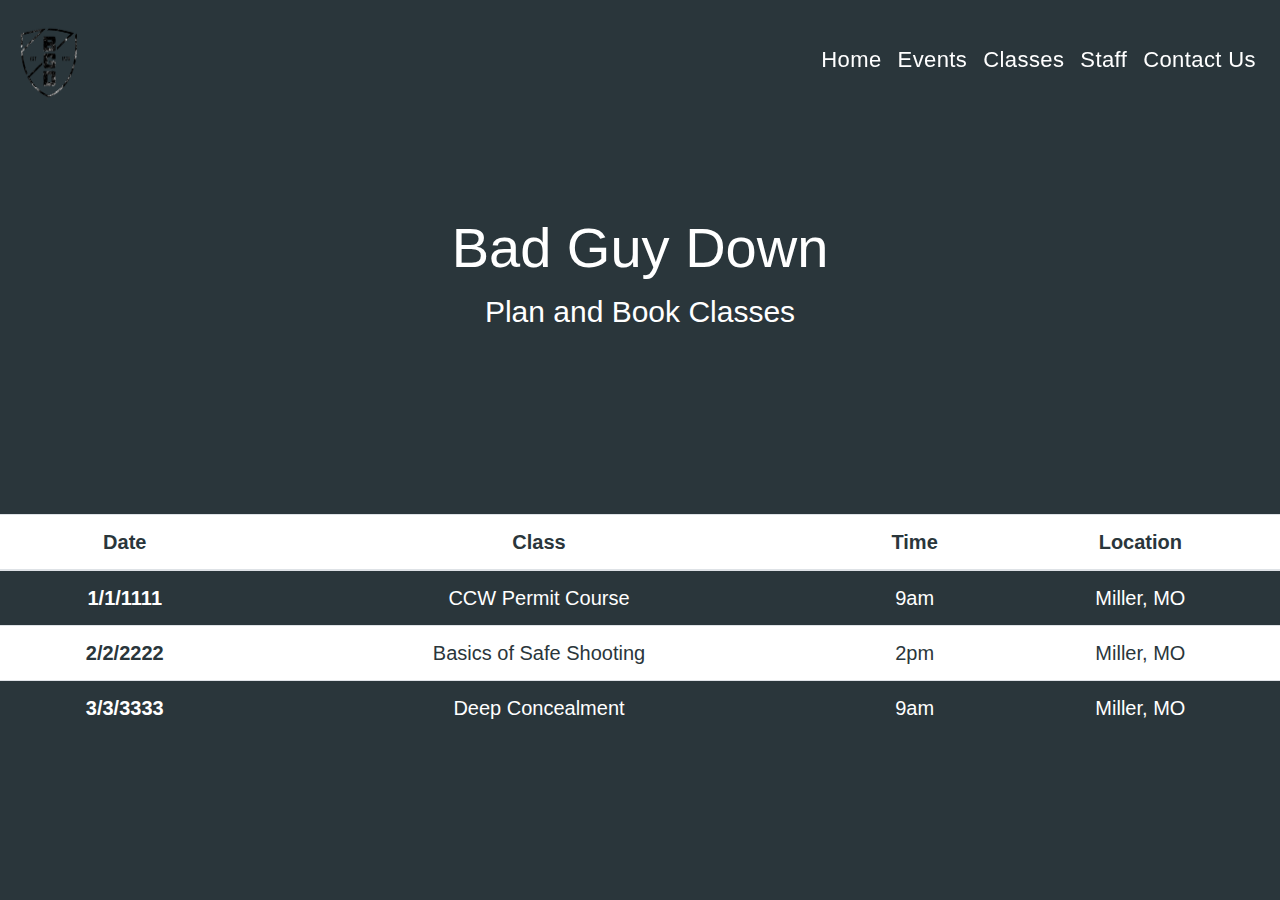
<file: events.html>
<!doctype html>
<html lang="en">
  <head>
    <!-- Required meta tags -->
    <meta charset="utf-8">
    <meta name="viewport" content="width=device-width, initial-scale=1, shrink-to-fit=no">

    <!-- Bootstrap CSS -->
    <link rel="stylesheet" href="https://stackpath.bootstrapcdn.com/bootstrap/4.3.1/css/bootstrap.min.css" integrity="sha384-ggOyR0iXCbMQv3Xipma34MD+dH/1fQ784/j6cY/iJTQUOhcWr7x9JvoRxT2MZw1T" crossorigin="anonymous">
    <link rel="stylesheet" href="styles.css">
    <link href="https://fonts.googleapis.com/css?family=Ubuntu" rel="stylesheet">
    <title>Bad Guy Down</title>    
  </head>
  <body>
    <div class="nav-container">
        <nav class="navbar navbar-expand-lg navbar-light navbar-fixed-top navbar-default">
            <a class="navbar-brand" href="#"><img src="images/bgdlogo.png" alt="bgd logo"></a>
            <button class="navbar-toggler" type="button" data-toggle="collapse" data-target="#navbarNav" aria-controls="navbarNav" aria-expanded="false" aria-label="Toggle navigation">
                <span class="navbar-toggler-icon"></span>
            </button>
            <div class="collapse navbar-collapse" id="navbarNav">
                <ul class="navbar-nav ml-auto">
                    <li class="nav-item">
                        <a class="nav-link" href="index.html">Home </a>
                    </li>
                    <li class="nav-item active">
                        <a class="nav-link" href="events.html">Events <span class="sr-only">(current)</span></a>
                    </li>
                    <li class="nav-item">
                        <a class="nav-link" href="#">Classes</a>
                    </li>
                    <li class="nav-item">
                        <a class="nav-link" href="#">Staff</a>
                    </li>
                    <li class="nav-item">
                        <a class="nav-link" href="#">Contact Us</a>
                    </li>
                </ul>
            </div>
        </nav>
    </div>
    <div class="jumbotron jumbotron-fluid">
        <div class="container text-center">
            <h1 class="display-4">Bad Guy Down</h1>
            <p class="lead">Plan and Book Classes</p>
        </div>
    </div>

    <table class="table text-center">
        <thead>
            <tr class="colored">
                <th scope="col">Date</th>
                <th scope="col">Class</th>
                <th scope="col">Time</th>
                <th scope="col">Location</th>
            </tr>
        </thead>
        <tbody>
            <tr>
                <th scope="row">1/1/1111</th>
                <td>CCW Permit Course</td>
                <td>9am</td>
                <td>Miller, MO</td>
            </tr>
            <tr class="colored">
                <th scope="row">2/2/2222</th>
                <td>Basics of Safe Shooting</td>
                <td>2pm</td>
                <td>Miller, MO</td>
            </tr>
            <tr>
                <th scope="row">3/3/3333</th>
                <td>Deep Concealment</td>
                <td>9am</td>
                <td>Miller, MO</td>
            </tr>
        </tbody>
    </table>

    <!-- Optional JavaScript -->
    <!-- jQuery first, then Popper.js, then Bootstrap JS -->
    <script src="https://code.jquery.com/jquery-3.3.1.slim.min.js" integrity="sha384-q8i/X+965DzO0rT7abK41JStQIAqVgRVzpbzo5smXKp4YfRvH+8abtTE1Pi6jizo" crossorigin="anonymous"></script>
    <script src="https://cdnjs.cloudflare.com/ajax/libs/popper.js/1.14.7/umd/popper.min.js" integrity="sha384-UO2eT0CpHqdSJQ6hJty5KVphtPhzWj9WO1clHTMGa3JDZwrnQq4sF86dIHNDz0W1" crossorigin="anonymous"></script>
    <script src="https://stackpath.bootstrapcdn.com/bootstrap/4.3.1/js/bootstrap.min.js" integrity="sha384-JjSmVgyd0p3pXB1rRibZUAYoIIy6OrQ6VrjIEaFf/nJGzIxFDsf4x0xIM+B07jRM" crossorigin="anonymous"></script>
    <script src="scripts/scripts.js"></script>
  </body>
</html>
</file>
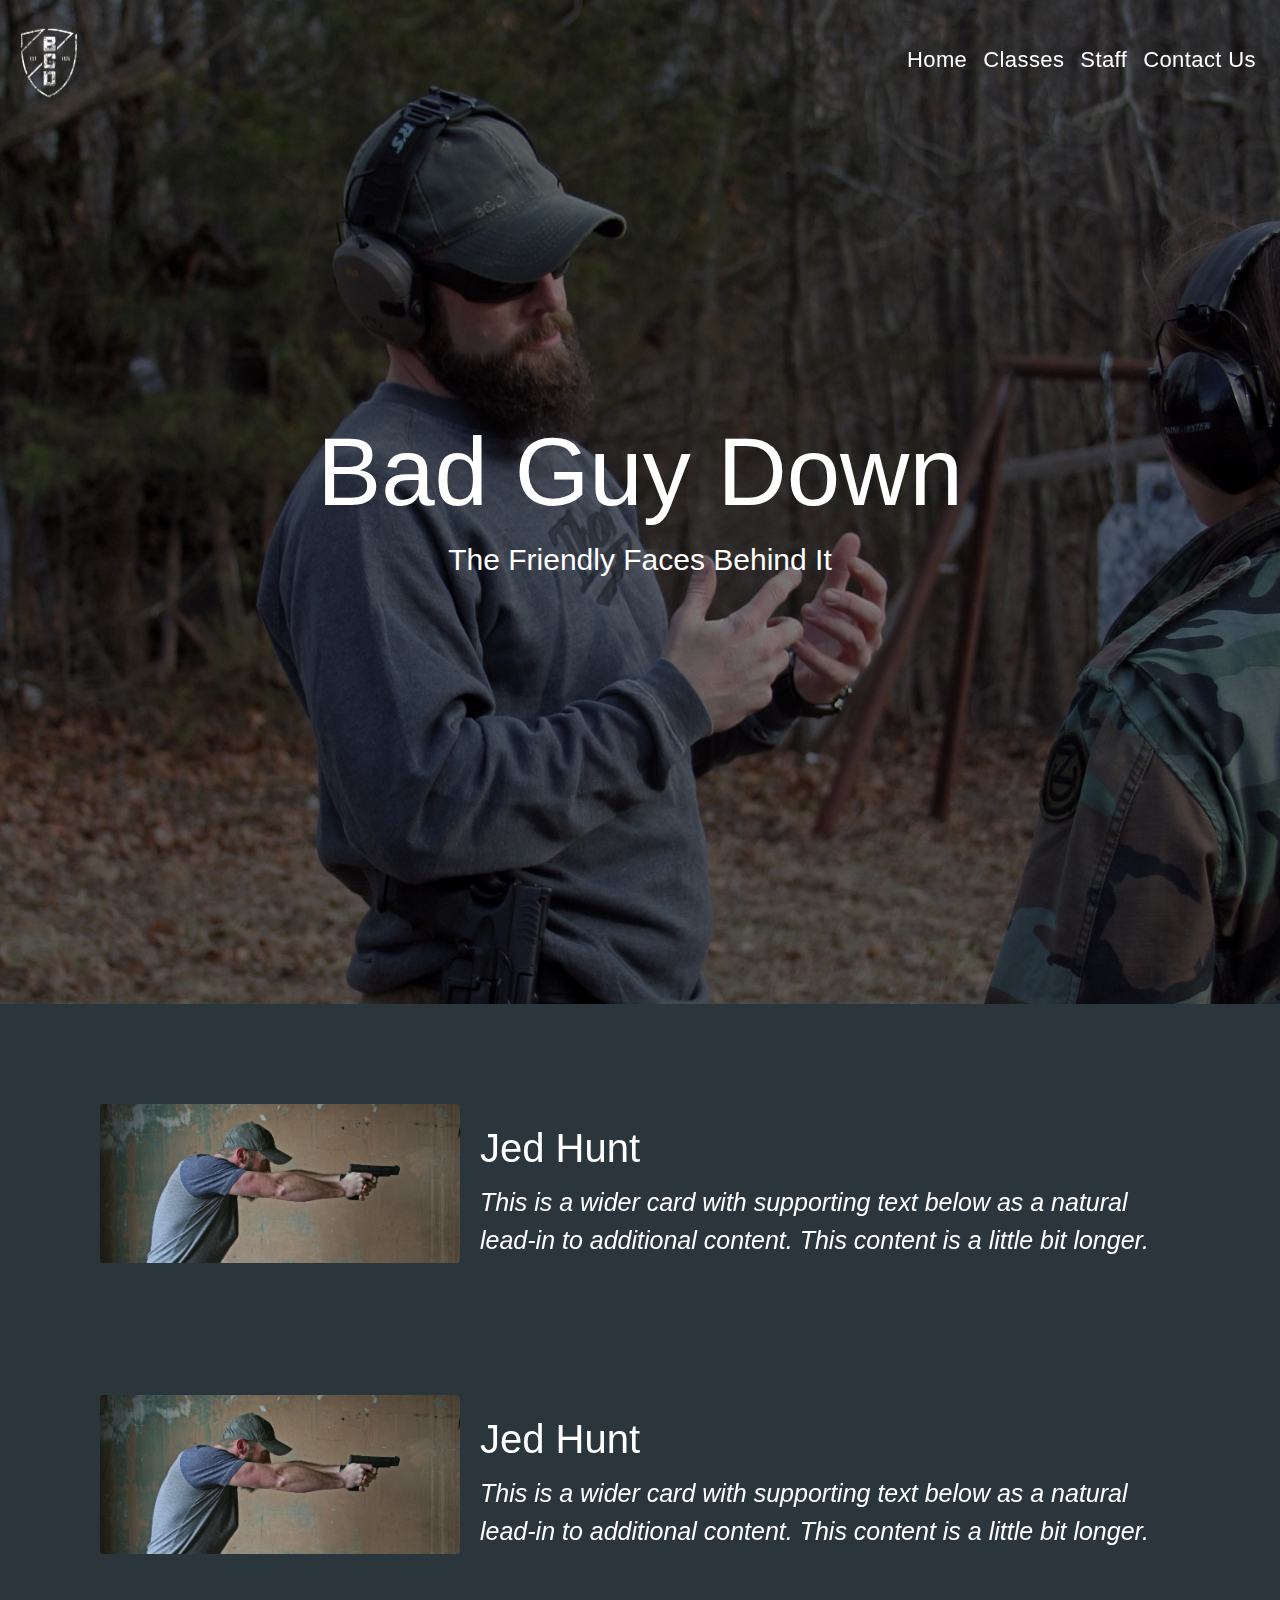
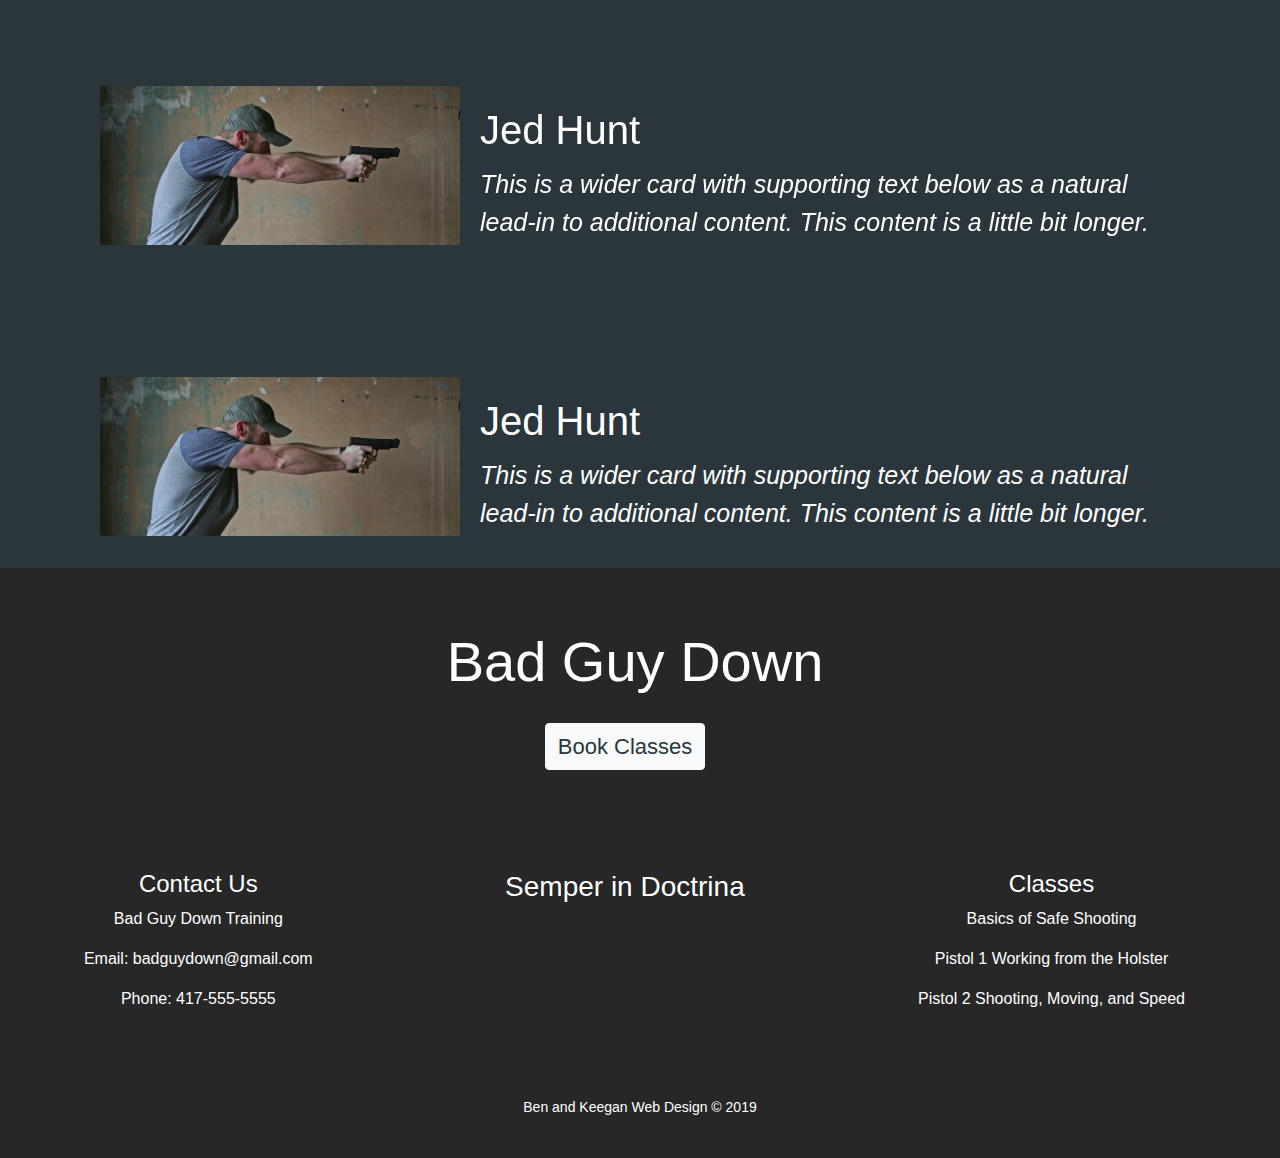
<file: staff.html>
<!doctype html>
<html lang="en">
    <head>
        <!-- Required meta tags -->
        <meta charset="utf-8">
        <meta name="viewport" content="width=device-width, initial-scale=1, shrink-to-fit=no">

        <!-- Bootstrap CSS -->
        <link rel="stylesheet" href="https://stackpath.bootstrapcdn.com/bootstrap/4.3.1/css/bootstrap.min.css" integrity="sha384-ggOyR0iXCbMQv3Xipma34MD+dH/1fQ784/j6cY/iJTQUOhcWr7x9JvoRxT2MZw1T" crossorigin="anonymous">
        <link rel="stylesheet" href="styles.css">
        <title>Redesign</title>
    </head>
    <body>
      <div class="page-container">
          <div class="content-wrapper">
              <div class="nav-container">
                  <nav class="navbar navbar-expand-lg navbar-light navbar-fixed-top navbar-default">
                      <a class="navbar-brand" href="#"><img src="images/bgdlogo-white.png" alt="bgd logo"></a>
                      <button class="navbar-toggler" type="button" data-toggle="collapse" data-target="#navbarNav" aria-controls="navbarNav" aria-expanded="false" aria-label="Toggle navigation">
                          <span class="navbar-toggler-icon"></span>
                      </button>
                      <div class="collapse navbar-collapse" id="navbarNav">
                          <ul class="navbar-nav ml-auto">
                              <li class="nav-item active">
                                  <a class="nav-link" href="index.html">Home <span class="sr-only">(current)</span></a>
                              </li>
                              <li class="nav-item">
                                  <a class="nav-link" href="classes.html">Classes</a>
                              </li>
                              <li class="nav-item">
                                  <a class="nav-link" href="staff.html">Staff</a>
                              </li>
                              <li class="nav-item">
                                  <a class="nav-link" href="contact.html">Contact Us</a>
                              </li>
                          </ul>
                      </div>
                  </nav>
              </div>

              <div class="content-container darken-class">
                  <div class="jumbotron jumbotron-fluid text-center">
                      <div class="container">
                          <h1 class="display-1">Bad Guy Down</h1>
                          <p class="lead">The Friendly Faces Behind It</p>
                      </div>
                  </div>
              </div>

              <div class="card mb-3 nopadding staffmargin">
                <div class="row no-gutters">
                  <div class="col-md-4">
                    <img src="images/ads.jpg" class="card-img" alt="aim down sights">
                  </div>
                  <div class="col-md-8">
                    <div class="card-body">
                      <h5 class="card-title">Jed Hunt</h5>
                      <p class="card-text">
                        This is a wider card with supporting text below as a natural lead-in to additional content.
                         This content is a little bit longer.
                      </p>
                    </div>
                  </div>
                </div>
              </div>

              <div class="card mb-3 nopadding staffmargin">
                <div class="row no-gutters">
                  <div class="col-md-4">
                    <img src="images/ads.jpg" class="card-img" alt="aim down sights">
                  </div>
                  <div class="col-md-8">
                    <div class="card-body">
                      <h5 class="card-title">Jed Hunt</h5>
                      <p class="card-text">
                        This is a wider card with supporting text below as a natural lead-in to additional content.
                        This content is a little bit longer.
                      </p>
                    </div>
                  </div>
                </div>
              </div>

              <div class="card mb-3 nopadding staffmargin">
                <div class="row no-gutters">
                  <div class="col-md-4">
                    <img src="images/ads.jpg" class="card-img" alt="aim down sights">
                  </div>
                  <div class="col-md-8">
                    <div class="card-body">
                      <h5 class="card-title">Jed Hunt</h5>
                      <p class="card-text">
                        This is a wider card with supporting text below as a natural lead-in to additional content.
                         This content is a little bit longer.
                      </p>
                    </div>
                  </div>
                </div>
              </div>

              <div class="card mb-3 nopadding staffmargin">
                <div class="row no-gutters">
                  <div class="col-md-4">
                    <img src="images/ads.jpg" class="card-img" alt="aim down sights">
                  </div>
                  <div class="col-md-8">
                    <div class="card-body">
                      <h5 class="card-title">Jed Hunt</h5>
                      <p class="card-text">
                        This is a wider card with supporting text below as a natural lead-in to additional content.
                        This content is a little bit longer.
                      </p>
                    </div>
                  </div>
                </div>
              </div>


              <footer class="text-center" id="home-footer">
                  <h1 class="display-4">Bad Guy Down</h1>
                  <button type="button" class="btn btn-light"><a style="color: #2a363b !important;" href="https://www.vagaro.com/badguydowntraining/classes?fbclid=IwAR1PfVunBiQ3Q4nabPgcXvqK_A6HH1zWyyJSUwXIPzI6vWVzUP1MEJxB_UI&ig_fbb=true" target="_blank">Book Classes</a></button>
                  <div class="row">
                      <div class="column">
                          <h4>Contact Us</h4>
                          <p>Bad Guy Down Training</p>
                          <p>Email: badguydown@gmail.com</p>
                          <p>Phone: 417-555-5555</p>
                      </div>
                      <div class="column" id="footer-motto">
                          <h3>Semper in Doctrina</h3>
                          <p></p>
                          <p></p>
                      </div>
                      <div class="column">
                          <h4>Classes</h4>
                          <p>Basics of Safe Shooting</p>
                          <p>Pistol 1 Working from the Holster</p>
                          <p>Pistol 2 Shooting, Moving, and Speed</p>
                      </div>
                  </div>

                  <p class="copyright lead">Ben and Keegan Web Design &copy; 2019</p>
              </footer>
          </div>
      </div>

        <!-- Optional JavaScript -->
        <!-- jQuery first, then Popper.js, then Bootstrap JS -->
        <script src="https://code.jquery.com/jquery-3.3.1.slim.min.js" integrity="sha384-q8i/X+965DzO0rT7abK41JStQIAqVgRVzpbzo5smXKp4YfRvH+8abtTE1Pi6jizo" crossorigin="anonymous"></script>
        <script src="https://cdnjs.cloudflare.com/ajax/libs/popper.js/1.14.7/umd/popper.min.js" integrity="sha384-UO2eT0CpHqdSJQ6hJty5KVphtPhzWj9WO1clHTMGa3JDZwrnQq4sF86dIHNDz0W1" crossorigin="anonymous"></script>
        <script src="https://stackpath.bootstrapcdn.com/bootstrap/4.3.1/js/bootstrap.min.js" integrity="sha384-JjSmVgyd0p3pXB1rRibZUAYoIIy6OrQ6VrjIEaFf/nJGzIxFDsf4x0xIM+B07jRM" crossorigin="anonymous"></script>
    </body>
</html>
</file>
<file: styles.css>
body {
    background-color: #2a363b;
    max-width: 100%;;
}

a {
    font-size: 22px;
    color: white !important;
    text-decoration: none;
}

a:hover {
    text-decoration: none;
}

.display-2 {
    margin-top: 40px;
}

.page-container {
    position: relative;
    min-height: 100vh;
}

.content-wrapper {
    padding-bottom: 590px;
}

/*navbar css*/

.navbar img {
    width: 65px;
}

.navbar {
    background-color: transparent;
}

.nav-container {
    width: 100%;
    position: fixed;
    letter-spacing: 0.025em;
}

.ml-auto {
    margin-left: auto !important;
}

/*navbar css end*/

/*content css*/

.content-container{
    padding-top: 200px;
    padding-bottom: 310px;
    background-image: url(images/bullets.jpg);
    background-size: cover;
    background-repeat: none;
}

.darken {
    background-image: linear-gradient(rgba(0, 0, 0, 0.5), rgba(0, 0, 0, 0.5)), url(images/bullets.jpg);
}

.darken-classes {
    background-image: linear-gradient(rgba(0, 0, 0, 0.5), rgba(0, 0, 0, 0.5)), url(images/incar.jpg);
}

.jumbotron {
    color: white;
    background-color: transparent;
}

.jumbotron-container {
    padding-top: 10px;
}

.lead {
    font-size: 30px;
    color: white;
}

/*content css end*/

/*section css*/

.section {
    padding: 0 20%;
}

.section h1 {
    padding-bottom: 30px;
}

hr {
    background-color: white;
    width: 80%;
}

.section img {
    width: 30%;
}

.about {
    padding-top: 40px;
    margin-bottom: 70px;
    text-align: center;
}

.about .lead {
    font-size: 27px;
    padding-top: 50px;
    line-height: 45px;
}

#about-classes {
    margin-top: 0;
    padding-left: 25%;
    padding-right: 21%;
}

#class-head {
    padding: 0 0;
    margin-bottom: 0;
}

#family {
    background-image: linear-gradient(rgba(0, 0, 0, 0.5), rgba(0, 0, 0, 0.5)), url(images/family.jpg);
    background-size: cover;
    background-repeat: none;
    margin-top: 200px;
}

#family .lead, #family h1 {
    color: white;
}

#family .display-2 {
    margin-top: 0;
}

.questions .display-5 {
    margin-top: 0;
}

.questions .display-2 {
    margin-bottom: 100px;
}

.questions {
    margin-bottom: 0;
    padding-top: 0;
}

/*section css end*/

/*card css*/

.card-group {
    padding: 0 10%;
    margin-top: 50px;
}

.card {
    background-color: #2a363b;
    color: white;
    border: none;
    position: static;
}

.mb-3 {
    padding: 250px 10% 270px 10%;
}

.mb-3 .card-title {
    font-size: 40px;
}

.mb-3 .card-text {
    font-size: 25px;
    font-style: italic;
}

#instructor {
    width: 90%;
}

.list-group {
    margin-top: 50px;
}

.list-group, .list-group-item {
    background-color: #2a363b;
    border: none;
}
/*card css end*/

/*footer css*/

footer {
    color: white;
    margin-top: 150px;
    background-color: #272727;
    position: absolute;
    bottom: 0;
    width: 100%;
    height: 590px;
}

footer h1 {
    margin-top: 60px;
    margin-right: 10px;
}

.copyright {
    margin-top: 70px;
    font-size: 14px;
    padding-bottom: 10px;
}

button {
    margin-top: 20px;
    margin-right: 30px;
}

#class-footer {
    margin-top: 100px;
}

#home-footer {
    margin-top: 0;
}

.row {
    margin-top: 50px;
    max-width: 100%;
    padding-top: 50px;
}

.column {
    float: left;
    width: 33.33%;
}

/* Clear floats after the columns */
.row:after {
    content: "";
    display: table;
    clear: both;
}

/*footer css end*/

/*table css*/

tr {
    color: white;
}

table {
    text-align: center !important;
    font-size: 20px;
    margin-top: 100px;
}

.table-container {
    padding: 0 30%;
    margin-bottom: 300px;
}

.colored {
    background-color: white;
    color: #2a363b;
}

h1 {
    color: white;
    margin-top: 150px;
}

/*table css end*/

/*media query*/

@media only screen and (max-width: 768px) {
    .section, .about {
        padding-left: 0;
        padding-right: 0;
    }

    .card-group {
        padding-left: 0;
        padding-right: 0;
    }

    .table-container {
        padding: 0;
    }

    #about-classes {
        padding: 0;
    }
}

@media only screen and (max-width: 414px){
    .content-container {
        padding-top: 0;
    }

    footer {
        width: 100%;
    }

    .navbar img {
        opacity: 0;
    }

    .section, .about {
        text-align: left;
    }

    .section h1, .about h1 {
        text-align: center;
    }

    #footer-motto {
        opacity: 1;
    }

    .column {
        opacity: 0;
    }

    .row {
        margin-right: 0;
        margin-left: 0;
    }

    button {
        margin-right: 0;
    }

    .copyright {
        margin-top: 0;
    }

    a {
        color: white !important;
        font-weight: bold;
    }
}

/*media query end*/

/* Staff styles*/

.nopadding{
  padding: 0px 0px 0px 0px;
}

.staffmargin{
  margin-left: 100px;
  margin-right: 100px;
}
.darken-class {
    background-image: linear-gradient(rgba(0, 0, 0, 0.5), rgba(0, 0, 0, 0.5)), url(images/lectureedit.jpg);


}
.contactsize{
  font-size: 2.0em;
}
</file>
